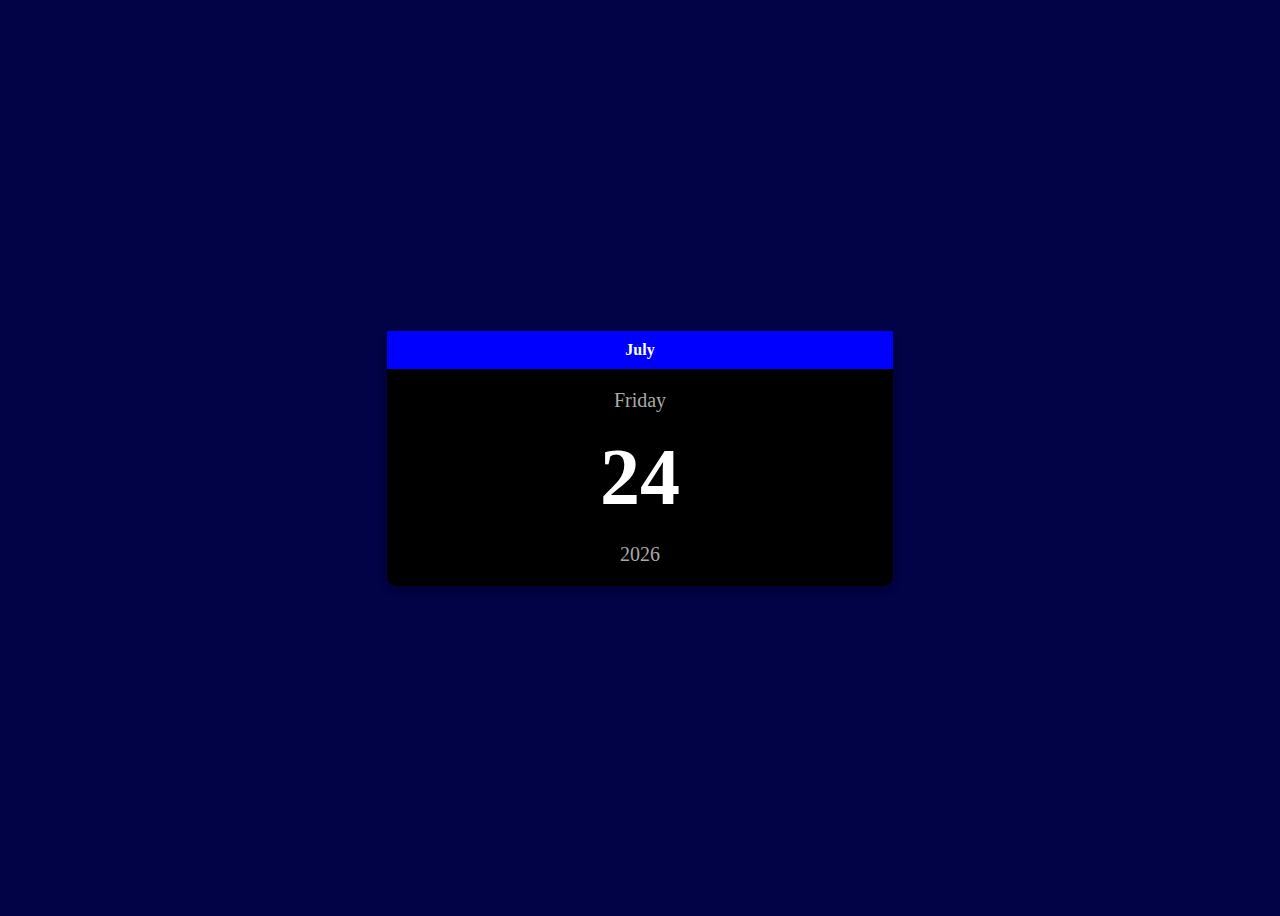
<file: CALENDAR/index.html>
<!DOCTYPE html>
<html lang="en">
<head>
    <meta charset="UTF-8">
    <meta name="viewport" content="width=device-width, initial-scale=1.0">
    <title>CALENDAR</title>
    <link rel="stylesheet" href="style.css">
</head>
<body>
    
    <div class="calendar">
        <p class="month" id="month">April</p>
        <p class="day" id="day">Sunday</p>
        <p class="day-number" id="day-number">12</p>
        <p class="year" id="year">2022</p>
    </div>
    <script src="script.js"></script>
</body>
</html>
</file>
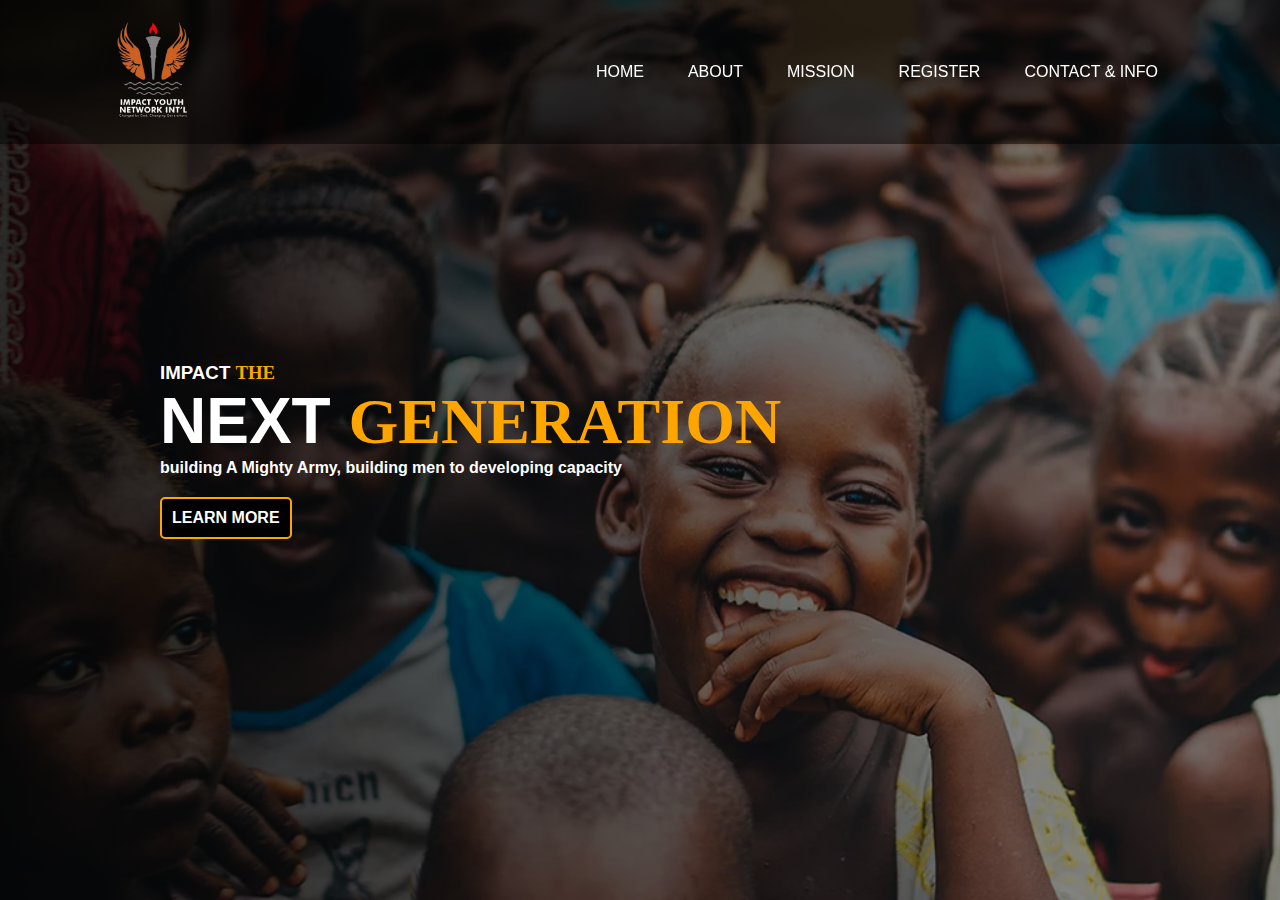
<file: complete website/index.html>
<!DOCTYPE html>
<html lang="en">
<head>
    <meta charset="UTF-8">
    <meta name="viewport" content="width=device-width, initial-scale=1.0">
    <title>Impact Youth network</title>
    <link rel="stylesheet" href="style.css">
</head>
<body>
    <nav class="nav">
        <div class="nav_logo">
            <img src="IMAGE/photo-removebg-preview.png" alt="" width="100px" height="100px" >
        </div>
        <ul>
            <li class="list_item"><a href="index.html">HOME</a></li>
            <li class="list_item"><a href="about.html">ABOUT</a></li>
            <li class="list_item"><a href="mission.html">MISSION</a></li>
            <li class="list_item"><a href="register.html">REGISTER</a></li>
            <li class="list_item"><a href="contact.html">CONTACT & INFO</a></li>
        </ul>
    </nav>
    <!--MAIN-->
        
        <header class="hero" >
            <section class="hero_headings-container">
                <h3>IMPACT <span> THE</span></h3>
                <h1 class="hero_main-headings">NEXT <span class="main-span">GENERATION</span></h1>
                <p>building A Mighty Army, building men to developing capacity</p>
                <a href="about.html" class="main-btn">LEARN MORE</a>
            </section>
    </header>
</body>
</html>
</file>
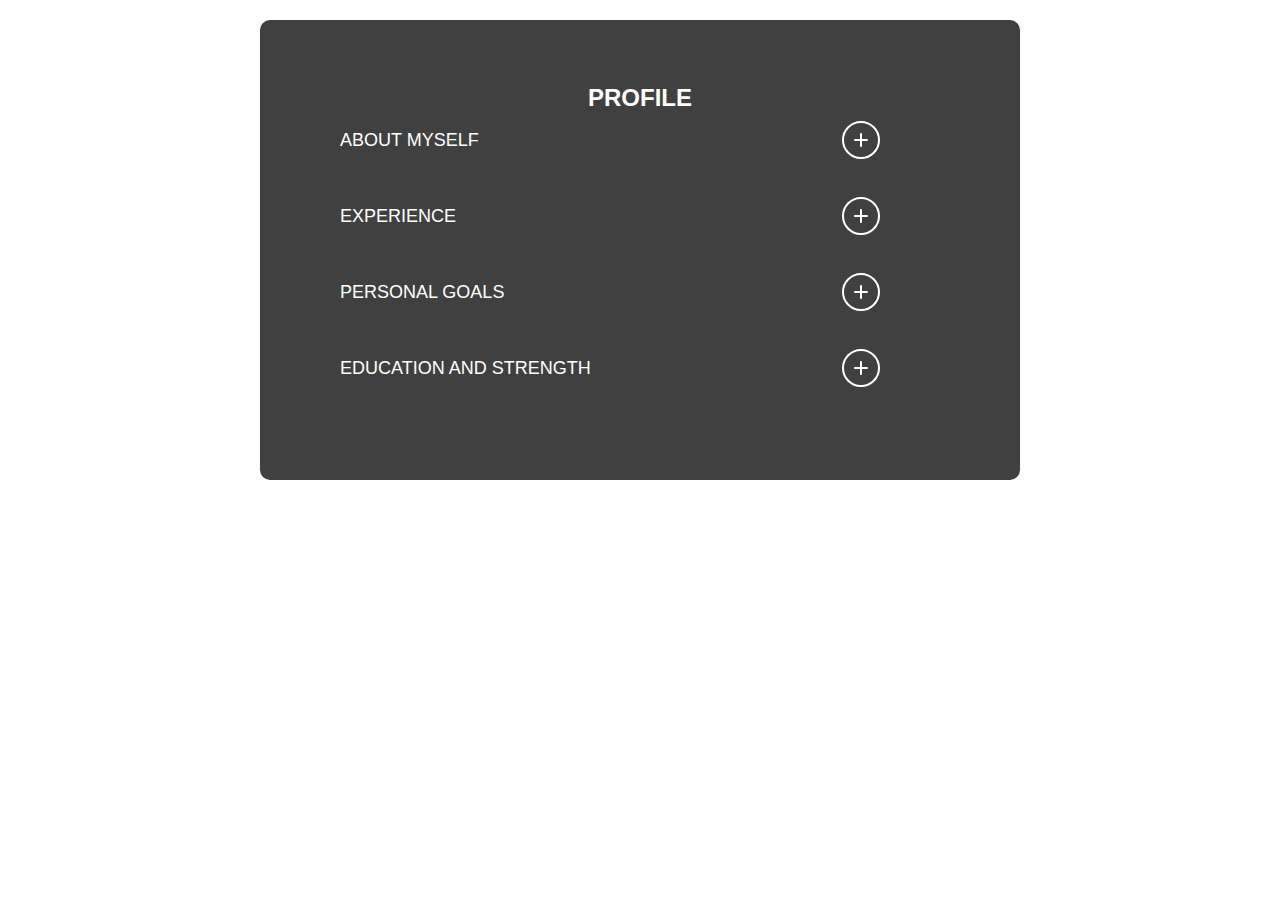
<file: Creating an interactive accordion/index.html>
<!DOCTYPE html>
<html lang="en">
<head>
    <meta charset="UTF-8">
    <meta name="viewport" content="width=device-width, initial-scale=1.0">
    <title>ACCORDION</title>
    <link rel="stylesheet" href="style.css">
</head>
<body>
    <div class="content">
        <div class="title">PROFILE</div>
        <div class="accordion-item">
            <div class="accordion-item-header">
            <div class="accordion-item-title">ABOUT MYSELF</div>
            <span class="icon"></span>
        </div>
        <div class="accordion-item-body">
            <div class="accordion-item-body-content">
                        I am AKANNI HANNAH IBUKUN by name, am a web developer. i grew up in sokoto state, Nigeria but a native of oyo state. i attended saint paul's nursery and primary school where i had my basic class from there i moved to Federal Government College FGC staff school sokoto where i graduated 2013 then i got accepted at Federal Science College kware local government still at sokoto state. i was an intresting exprience of my life, where i got to meet with a whole lot of people of differnt classes and caliber.

            </div>
        </div>
        </div>
        <div class="divider"></div>
    
        <div class="accordion-item">
            <div class="accordion-item-header">
            <div class="accordion-item-title">EXPERIENCE</div>
            <span class="icon"></span>
        </div>
        <div class="accordion-item-body">
            <div class="accordion-item-body-content">
                        i worked at NEO life in sokoto as a secretary 2016 - 2017<br>
                        worked as an agent at success agency at 2018 -2019<br>
                        worked at v.p oil and gas 2020- 2022<br>
                        i took an internship coarse at classic info tech (where i learnt coding) at 2022 - till date

            </div>
        </div>
        </div>
        <div class="divider"></div>

        <div class="accordion-item">
            <div class="accordion-item-header">
            <div class="accordion-item-title">PERSONAL GOALS</div>
            <span class="icon"></span>
        </div>
        <div class="accordion-item-body">
            <div class="accordion-item-body-content">
                        To impact lives, to educate people and train people on how to live a purposefully life. 
            </div>
        </div>
        </div>
        <div class="divider"></div>

        <div class="accordion-item">
            <div class="accordion-item-header">
            <div class="accordion-item-title">EDUCATION AND STRENGTH</div>
            <span class="icon"></span>
        </div>
        <div class="accordion-item-body">
            <div class="accordion-item-body-content">
                        i am a graduate of Material science and engineering and i am planning on planning for my masters soon in biomaterials engineering
            </div>
        </div>
        </div>
        <div class="divider"></div>
</div>
    <script src="script.js"></script>
</body>
</html>
</file>
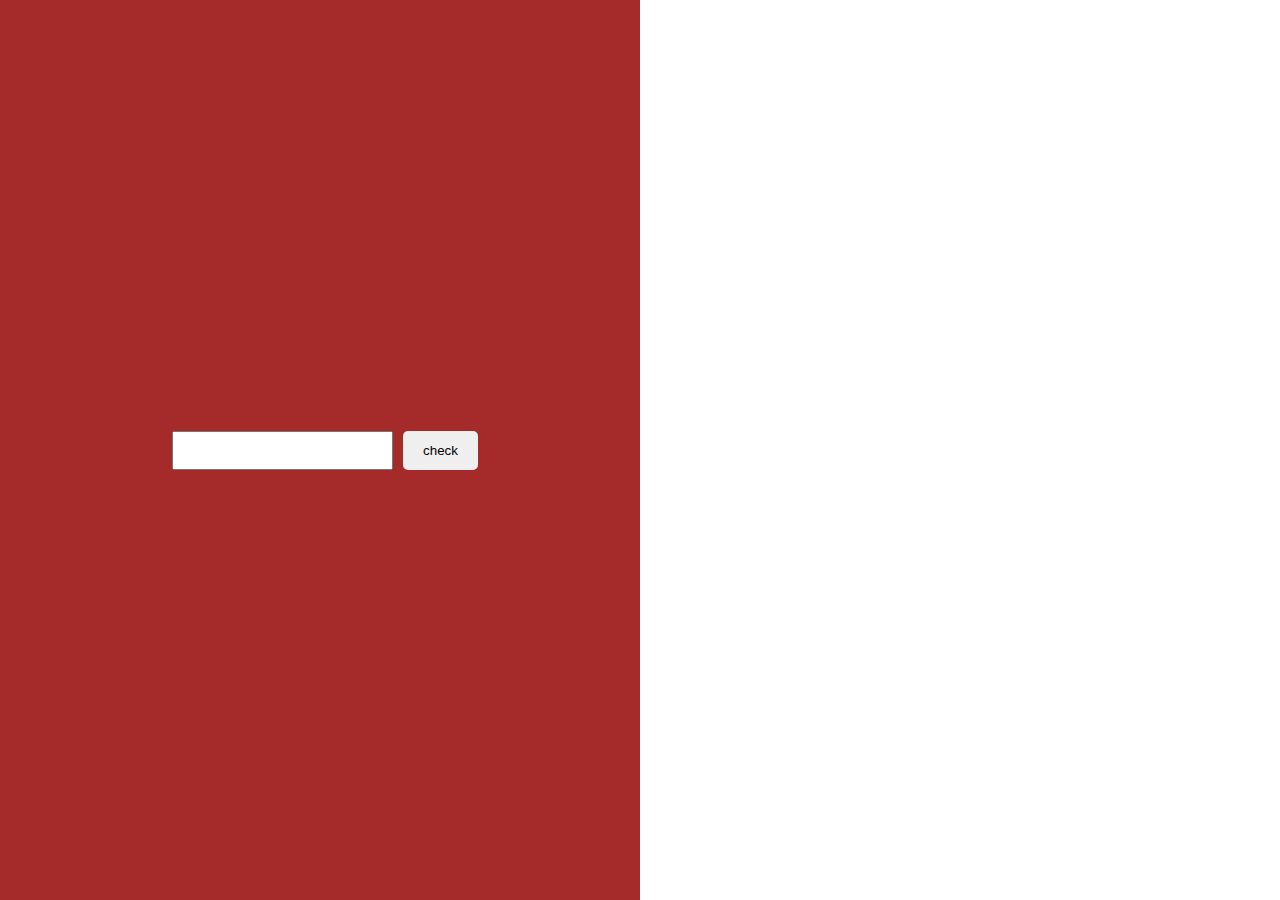
<file: DECIMAL TO BINARY CONVERTER/index.html>
<!DOCTYPE html>
<html lang="en">
<head>
    <meta charset="UTF-8">
    <meta name="viewport" content="width=device-width, initial-scale=1.0">
    <title>DECIMAL TO BINARY CONVERTER</title>
    <link rel="stylesheet" href="style.css">
</head>
<body>
    <section class="container">
        <input type="number" name="number" id="number">
        <input type="button" value="check" class="result-btn">
    </section>
    <section class="results-container"></section>

    <script src="script.js"></script>
</body>
</html>
</file>
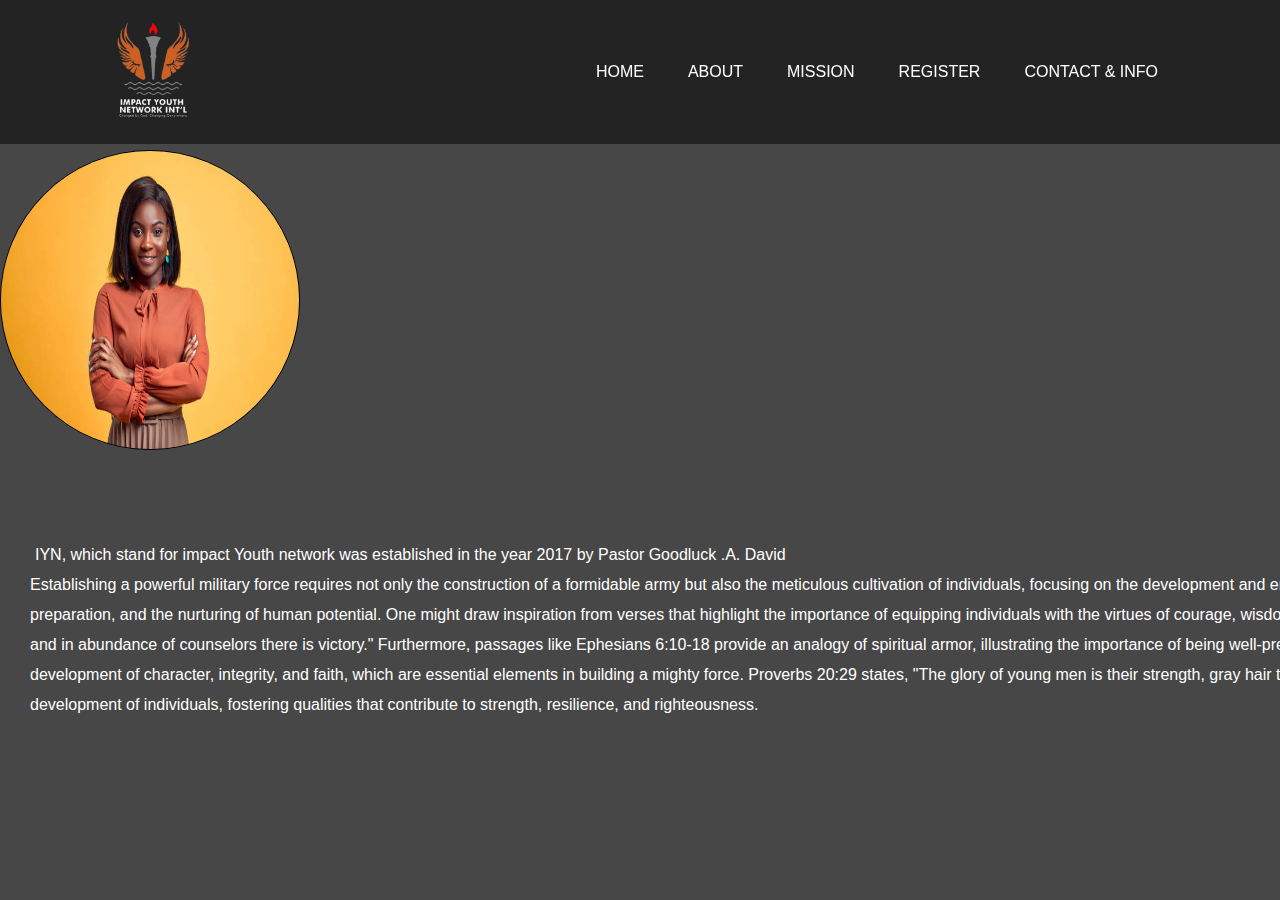
<file: complete website/about.html>
<!DOCTYPE html>
<html lang="en">
<head>
    <meta charset="UTF-8">
    <meta name="viewport" content="width=device-width, initial-scale=1.0">
    <title>ABOUT</title>
    <link rel="stylesheet" href="style.css">
</head>
<body>
    <nav class="nav">
        <div class="nav_logo">
            <img src="IMAGE/photo-removebg-preview.png" alt="" width="100px" height="100px" >
        </div>
        <ul>
            <li class="list_item"><a href="index.html">HOME</a></li>
            <li class="list_item"><a href="about.html">ABOUT</a></li>
            <li class="list_item"><a href="mission.html">MISSION</a></li>
            <li class="list_item"><a href="register.html">REGISTER</a></li>
            <li class="list_item"><a href="contact.html">CONTACT & INFO</a></li>
        </ul>
    </nav>
<section class="about">
    <div class="owner-image">
        <img src="IMAGE/images.jpg" alt="">
    </div>
    <p>
        IYN, which stand for impact Youth network was established in the year 2017 by Pastor Goodluck .A. David<br> Establishing a powerful military force requires not only the construction of a formidable army but also the meticulous cultivation of individuals, focusing on the development and enhancement of their capacities and capabilities.Biblically, the concept of building a mighty army and developing individuals to enhance their capacities can be reflected in various passages that emphasize strength, preparation, and the nurturing of human potential.

        One might draw inspiration from verses that highlight the importance of equipping individuals with the virtues of courage, wisdom, and resilience. Proverbs 24:5-6, for example, encourages strategic planning and preparedness: "A wise man is full of strength, and a man of knowledge enhances his might, for by wise guidance you can wage your war, and in abundance of counselors there is victory."
        
        Furthermore, passages like Ephesians 6:10-18 provide an analogy of spiritual armor, illustrating the importance of being well-prepared and fortified: "Finally, be strong in the Lord and in his mighty power. Put on the full armor of God so that you can take your stand against the devil’s schemes."
        
        In a broader sense, biblical teachings often emphasize the development of character, integrity, and faith, which are essential elements in building a mighty force. Proverbs 20:29 states, "The glory of young men is their strength, gray hair the splendor of the old." This implies a continuum of strength and wisdom passed through generations.
        
        Therefore, building a mighty army biblically involves not only the physical aspects but also the spiritual and moral development of individuals, fostering qualities that contribute to strength, resilience, and righteousness.
    </p>
</section>
</body>
</html>
</file>
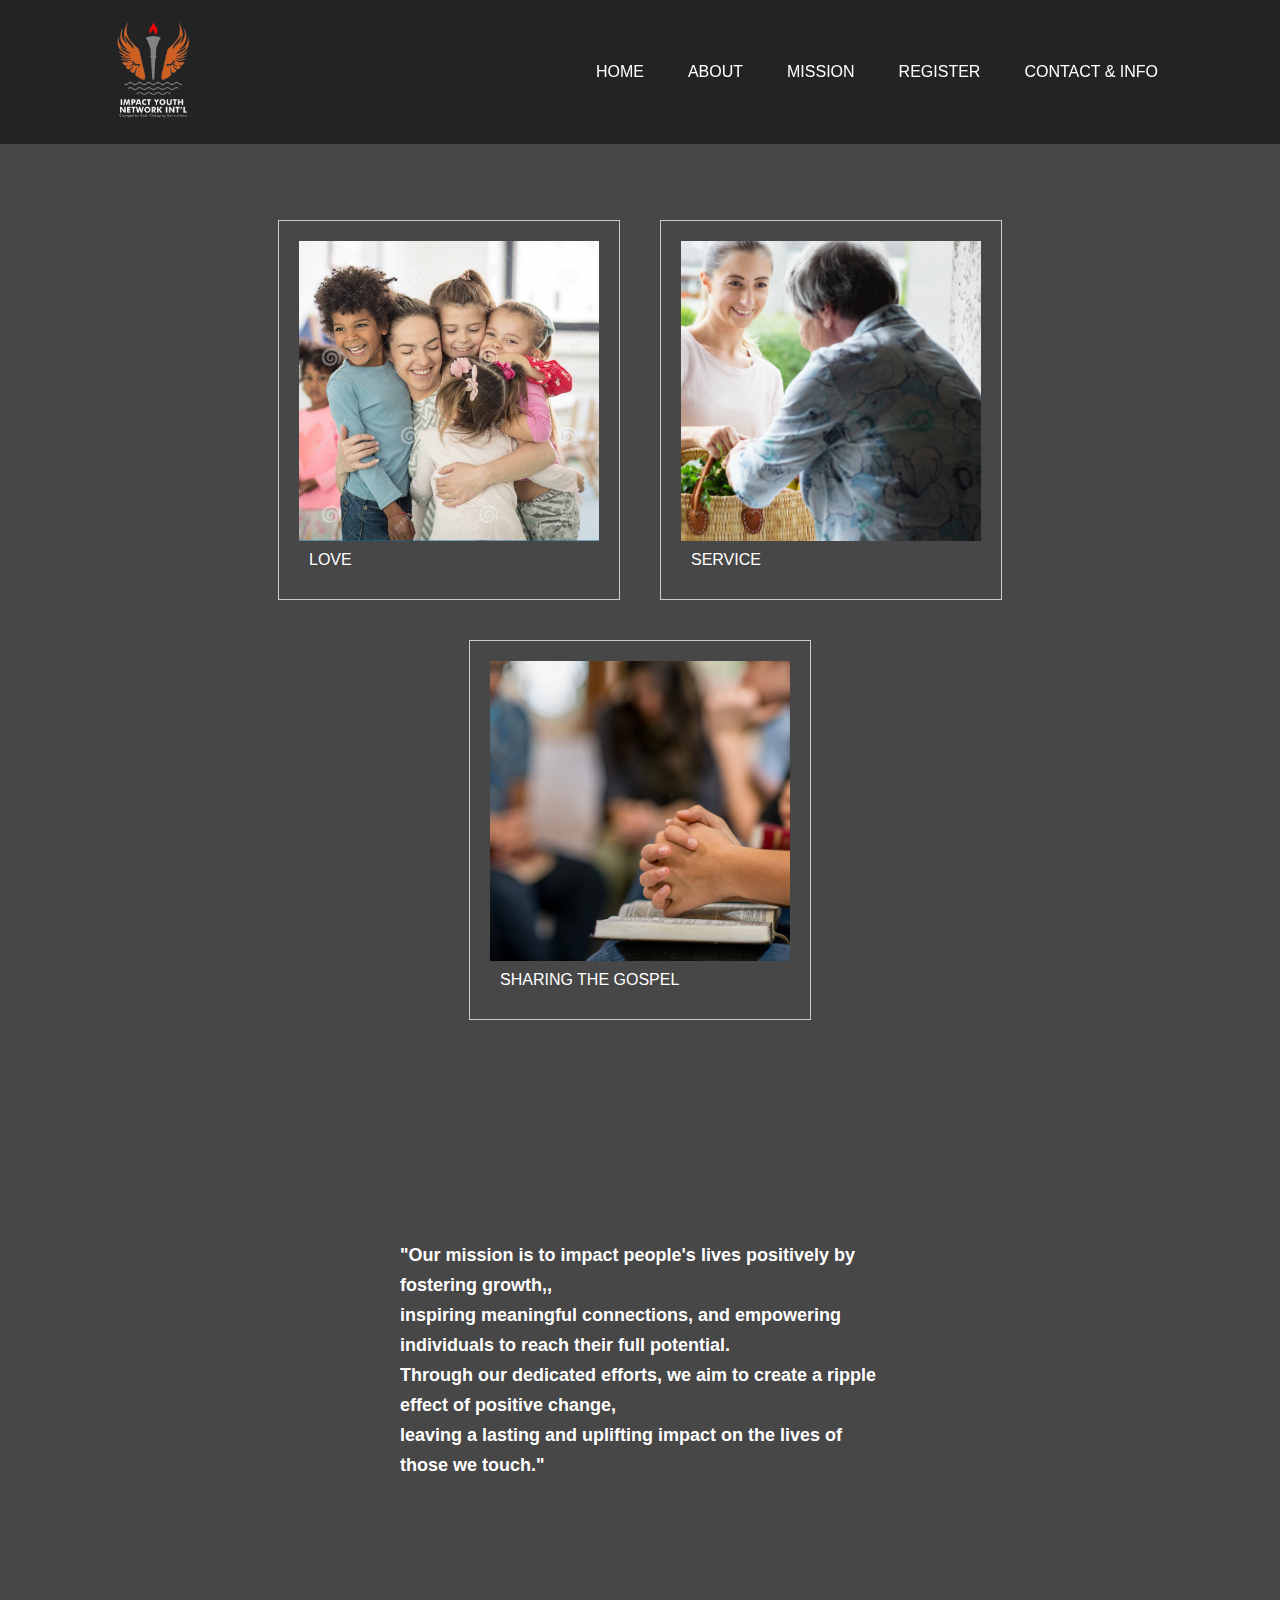
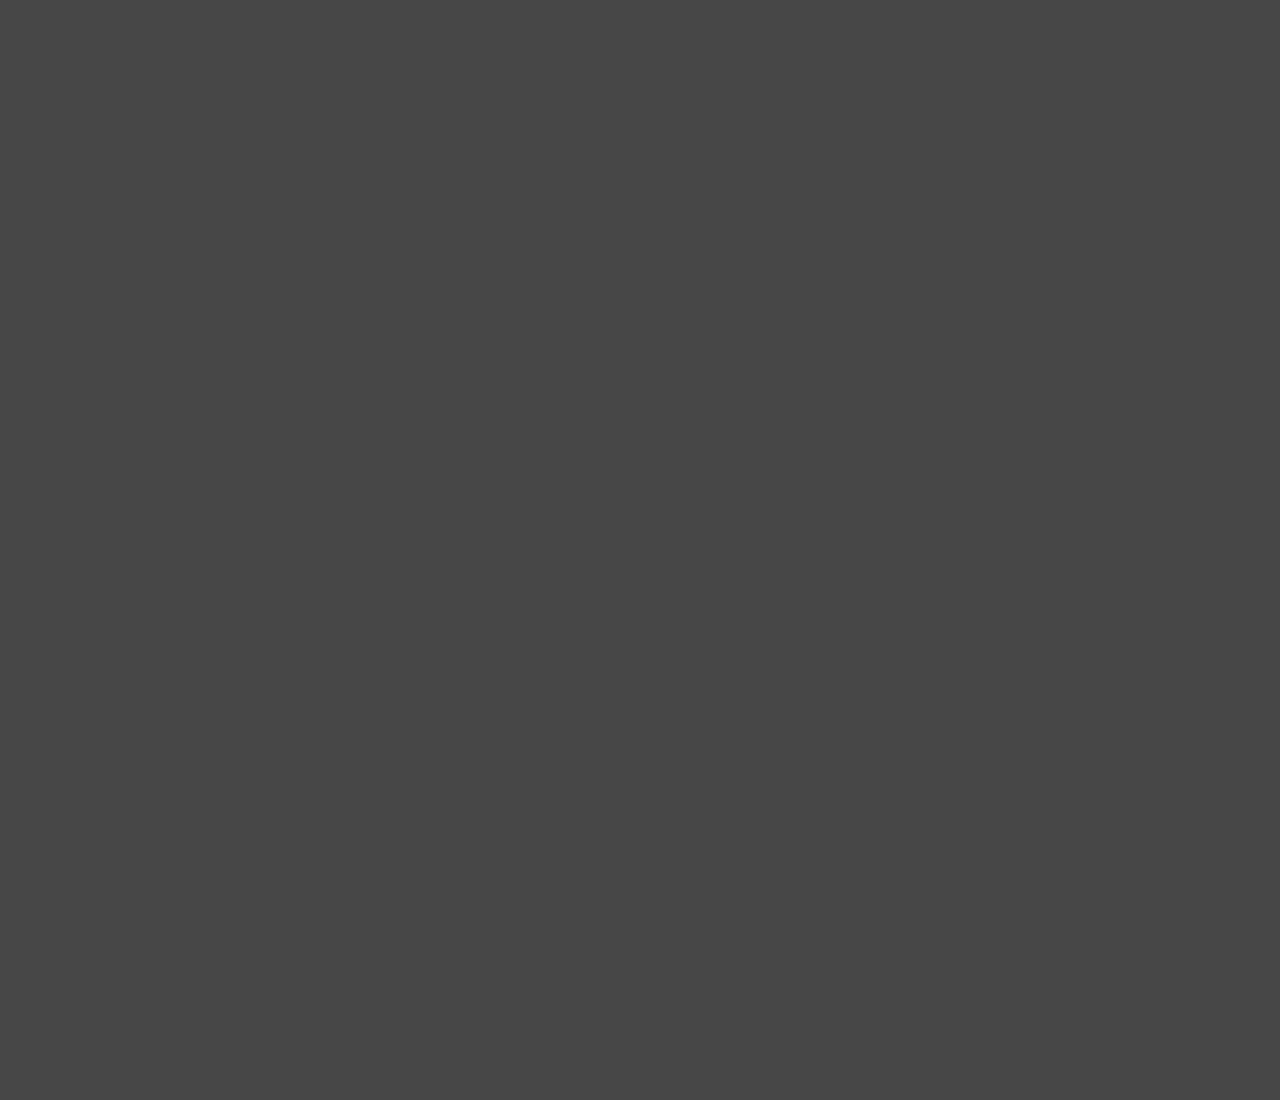
<file: complete website/mission.html>
<!DOCTYPE html>
<html lang="en">
<head>
    <meta charset="UTF-8">
    <meta name="viewport" content="width=device-width, initial-scale=1.0">
    <title>MISSION</title>
    <link rel="stylesheet" href="style.css">
</head>
<body>
    <nav class="nav">
        <div class="nav_logo">
            <img src="IMAGE/photo-removebg-preview.png" alt="" width="100px" height="100px" >
        </div>
        <ul>
            <li class="list_item"><a href="index.html">HOME</a></li>
            <li class="list_item"><a href="about.html">ABOUT</a></li>
            <li class="list_item"><a href="mission.html">MISSION</a></li>
            <li class="list_item"><a href="register.html">REGISTER</a></li>
            <li class="list_item"><a href="contact.html">CONTACT & INFO</a></li>
        </ul>
    </nav>
<section class="mission" id="mission">
    <section class="cards">
        <div class="card">
            <div class="card-image img-1"></div>
            <p>LOVE</p>
        </div>
        <div class="card">
            <div class="card-image img-2"></div>
            <p>SERVICE</p>
        </div>
        <div class="card">
            <div class="card-image img-3"></div>
            <p>SHARING THE GOSPEL</p>
        </div>
        <main> 
            "Our mission is to impact people's lives positively by fostering growth,,<br> inspiring meaningful connections, and empowering individuals to reach their full potential. <br>Through our dedicated efforts, we aim to create a ripple effect of positive change, <br>leaving a lasting and uplifting impact on the lives of those we touch."</main>
    </section>
</section>
</body>
</html>
</file>
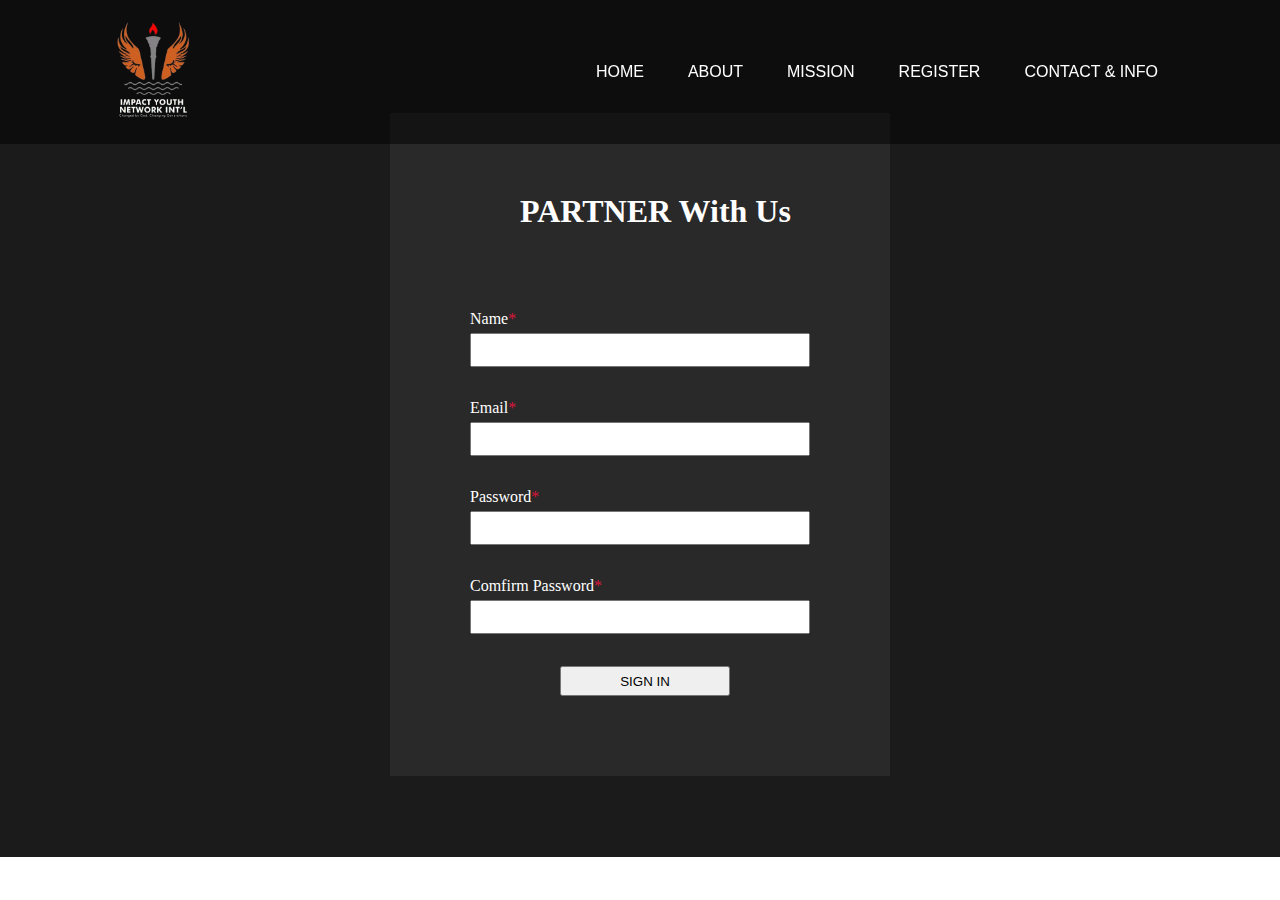
<file: complete website/register.html>
<!DOCTYPE html>
<html lang="en">
<head>
    <meta charset="UTF-8">
    <meta name="viewport" content="width=device-width, initial-scale=1.0">
    <title>REGISTER</title>
    <link rel="stylesheet" href="style.css">
</head>
<body>
    <nav class="nav">
        <div class="nav_logo">
            <img src="IMAGE/photo-removebg-preview.png" alt="" width="100px" height="100px" >
        </div>
        <ul>
            <li class="list_item"><a href="index.html">HOME</a></li>
            <li class="list_item"><a href="about.html">ABOUT</a></li>
            <li class="list_item"><a href="mission.html">MISSION</a></li>
            <li class="list_item"><a href="register.html">REGISTER</a></li>
            <li class="list_item"><a href="contact.html">CONTACT & INFO</a></li>
        </ul>
    </nav>
    <div class="content" id="content">
        <div class="container">
            <form>
            <h1>PARTNER With Us</h1>
            
                    <label>Name<span class="special">*</span></label>
                    <input type="text">
                    <label>Email<span class="special">*</span></label>
                    <input type="email">
                    <label>Password<span class="special">*</span></label>
                    <input type="password">
                    <label> Comfirm Password<span class="special">*</span></label>
                    <input type="password">
                    <button type="submit" colspan="2">SIGN IN</button>
            
        </div>
</form>
</body>
</html>
</file>
<file: CALENDAR/style.css>
*{
    margin:o;
    padding: 0;
    box-sizing: border-box;
}
body{
    height: 100vh;
    display: flex;
    justify-content: center;
    align-items: center;
    background-color: rgb(2, 2, 70);
}
.calendar{
    background-color: black;
    width: 40%;
    text-align: center;
    border-radius: 10px;
    box-shadow: 0 4px 8px rgba(0, 0, 0, 0.3);
}
.month{
    margin: 0;
    background-color: blue;
    color: #fff;
    font-weight: bold;
    padding: 10px;
    margin-bottom: 10px;
    
}
.day{
    font-size: 20px;
    color: darkgray;
}
.day-number{
    color: #fff;
    font-size:80px ;
    margin: 0;
    font-weight: bold;
    
}
.year{
    margin: 20px;
    font-size: 20px;
    color: darkgray;
    font-weight: 500;
}
</file>
<file: complete website/style.css>
*{
    margin: 0;
    padding: 0;
    box-sizing: border-box;
}
:root{
    --primary-color: orange;
    --primary-font: Algerian;
    --bg-img-center: no-repeat center/cover;
}
.nav{
    display:flex;
    justify-content: space-around;
    align-items: center;
    background-color: rgba(0, 0, 0, 0.5);
    position: fixed;
    width: 100%;
    padding: 20px;
    z-index: 99;
}
.list_item{
  display: inline;  
}
.list_item a{
     padding: 20px;
     text-decoration: none;
     font-family: sans-serif;
     color: #fff; 
}
.list_item a:hover{
    border-bottom: 2px solid #fff ;
}
.nav_logo{
    width: 25%;
    height: 25%;
}
/*MAIN*/
.hero{
    background: linear-gradient(to left, rgba(0, 0, 0, 0.4), rgba(0, 0, 0, 0.8)), url(IMAGE/children.webp) var(--bg-img-center) fixed;
}
.hero_headings-container{
    height: 100vh;
    display: flex;
    flex-direction: column;
    justify-content: center;
    align-items: flex-start;
    font-family: sans-serif;
    margin-left: 10rem;
    color: white;
}
.hero_main-headings{
    font-size: 4rem;
    color: #fff;
}
span{
    color: orange;
    font-family: var(--primary-font);
}
.hero_headings-container p {
    font-weight: bold;
}
.main-btn{
    text-decoration: none;
    margin-top: 20px;
    color: #fff;
    border: 2px solid var(--primary-color);
    padding: 10px;
    border-radius: 5px;
    font-weight: bold;
    background-color: black;
}
.about{
    background-color: rgb(71, 71, 71);
    width: 250vw;
    height: 100vh;
    color: #fff;
    font-family: sans-serif;
    padding: 150px;
    display: flex;
    flex-direction: column;
    justify-content: space-between;
    flex-wrap: wrap;
    margin-left: -150px;
}
.mission{
    background-color: rgb(71, 71, 71);
    width: 100vw;
    height: 300vh;
    color: #fff;
    font-family: sans-serif;
}

.about p{
    text-indent: 5px;
    text-overflow:inherit;
    padding: 30px;
    line-height: 30px;
    overflow-wrap: break-word;
}
main{
    display: flex;
    justify-content: center;
    padding: 200px;
    font-size: large;
    font-weight: bold;
    line-height: 30px;
    transition-property: all;
    transition-duration: 1s;
    
}
.cards{
    display: flex;
    justify-content: center;
    align-items: center;
    flex-wrap: wrap;
    padding: 200px;
}
.card{
    padding: 20px;
    margin: 20px;
    transition-property: all;
    transition-duration: 1s;
    border: 1px solid #ccc;
}
.card:hover{
    box-shadow: 2px 2px 2px 2px #ccc;
    transform: scale(1.1);
    cursor: pointer;

}
.card p{
    color: white;
    font-family: sans-serif;
    padding: 10px;
    align-content: center;
}
.card-image{
    width: 300px;
    height: 300px;
}
.img-1{
    background: url(IMAGE/sharing\ love.jpg) var(--bg-img-center);
}
.img-2{
    background: url(IMAGE/serving.jpg) var(--bg-img-center);
}
.img-3{
    background: url(IMAGE/prechomg.jpg) var(--bg-img-center);
}
.owner-image img{
    width:300px;
    height: 300px;
    border-radius: 50%;
    border: 1px solid black;
    
}


.content{
    background-color: #1b1b1b;
    border: 1px solid #1b1b1b;
    position: relative;
    padding-bottom: 5rem;
    transform-origin: center left;
    transition: transform 0.3s ease-in-out;
}

.container{
    max-width: 500px;
    margin: 0 auto;
    margin-top: 7rem;
    padding: 5rem;
    background: #292929;
    color: #fff;
}
.container h1{
    margin-bottom: 5rem;
    margin-left: 50px;
}
form{
    display: flex;
    flex-direction: column;
    justify-content: center;
}
form label{
    margin-bottom: 5px;
}
form label .special{
    color: crimson;
}
form input{
    margin-bottom: 2rem;
    outline: none;
    height: 30px;
    padding: 15px;
}
button{
width: 50%;
height: 30px;
margin-left: 90px;
}
.contact{
    background-color: rgb(71, 71, 71);
    width: 100vw;
    height: 100vh;
    color: #fff;
    font-family: sans-serif;
    display: flex;
    flex-direction: column;
    align-items: center;
    justify-content: center;
}
</file>
<file: Creating an interactive accordion/style.css>
*{
    margin: 0;
    padding: 0;
}
body{
    display: flex;
    justify-content: center;
    font-family: sans-serif;
}

.content{
    display: flex;
    flex-direction: column;
    justify-content: center;
    margin-top: 20px;
    text-align: center;
    max-width: 600px;
    background-color: rgba(12, 11, 11, 0.786);
    padding: 4em 5em;
    border-radius: 10px;
    height: 65%;
}
.title{
    font-size: 1.5rem;
    font-weight: 700;
    color: white;
}
.accordion-item{
    text-align: center;
    width: 90%;
}
.accordion-item-header{
    display: flex;
    justify-content: space-between;
    align-items: center;
    gap: 1em;
    min-height: 3.5rem;
    cursor: pointer;
}
.accordion-item-title{
    color: white;
    font-size: 1.125rem;
    font-weight: 400;
    text-align: left;
}
.accordion-item-body{
    max-height: 0;
    overflow: hidden;
    transition: max-height 0.3s ease-out;
}
.accordion-item-body-content{
    width: 80%;
    padding-top: 1em;
    color: #fff;
    text-align:  left;
}

.icon{
    border: 2px solid white;
    width: 34px;
    height: 34px;
    border-radius: 100%;
    position: relative;
    display: flex;
    justify-content: center;
    align-items: center;
    flex-shrink: 0;
    transition: color 0.2s;
}
.icon:before{
    content: "";
    position: absolute;
    width: 14px;
    height: 2px;
    background-color: #fff;
    border-radius: 20px;
    pointer-events: all;
    transition: all 0.3s ease-in-out;
}
.icon:after{
    content: "";
    position: absolute;
    width: 2px;
    height: 14px;
    background-color: #fff;
    border-radius: 20px;
    pointer-events: all;
    transition: all 0.3s ease-in-out;
}
 /*JAVASCRIPT*/
 .accordion-item-header.active > .icon::before{
    transform: rotate(180deg);
 }
 .accordion-item-header.active > .icon::after{
    transform: rotate(90deg);
 }
 .divider{
    width: 100%;
    height: 1%;
    background-color: #e9e3e3;
    margin: 10px 0 10px 0;
}
</file>
<file: DECIMAL TO BINARY CONVERTER/style.css>
*{
    margin: 0;
    padding: 0;
    box-sizing: border-box;
} 
body{
    display: flex;
    justify-content: space-around;
}
.container {
    width: 50%;
    height: 100vh;
    background-color: brown;
    display: flex;
    justify-content: center;
    align-items: center;
}
.results-container{
    height : 100%;
    width: 50%;
    display: flex;
    align-items: center;
    flex-direction: column;
    justify-content: center;
    align-items: center;
}
.container input{
    padding: 10px 20px;
    margin-left: 10px;
    outline: none;
}
.container .result-btn{
    border: none;
    border-radius: 5px;
    padding: 12px 20px;
    cursor: pointer;
}
</file>
